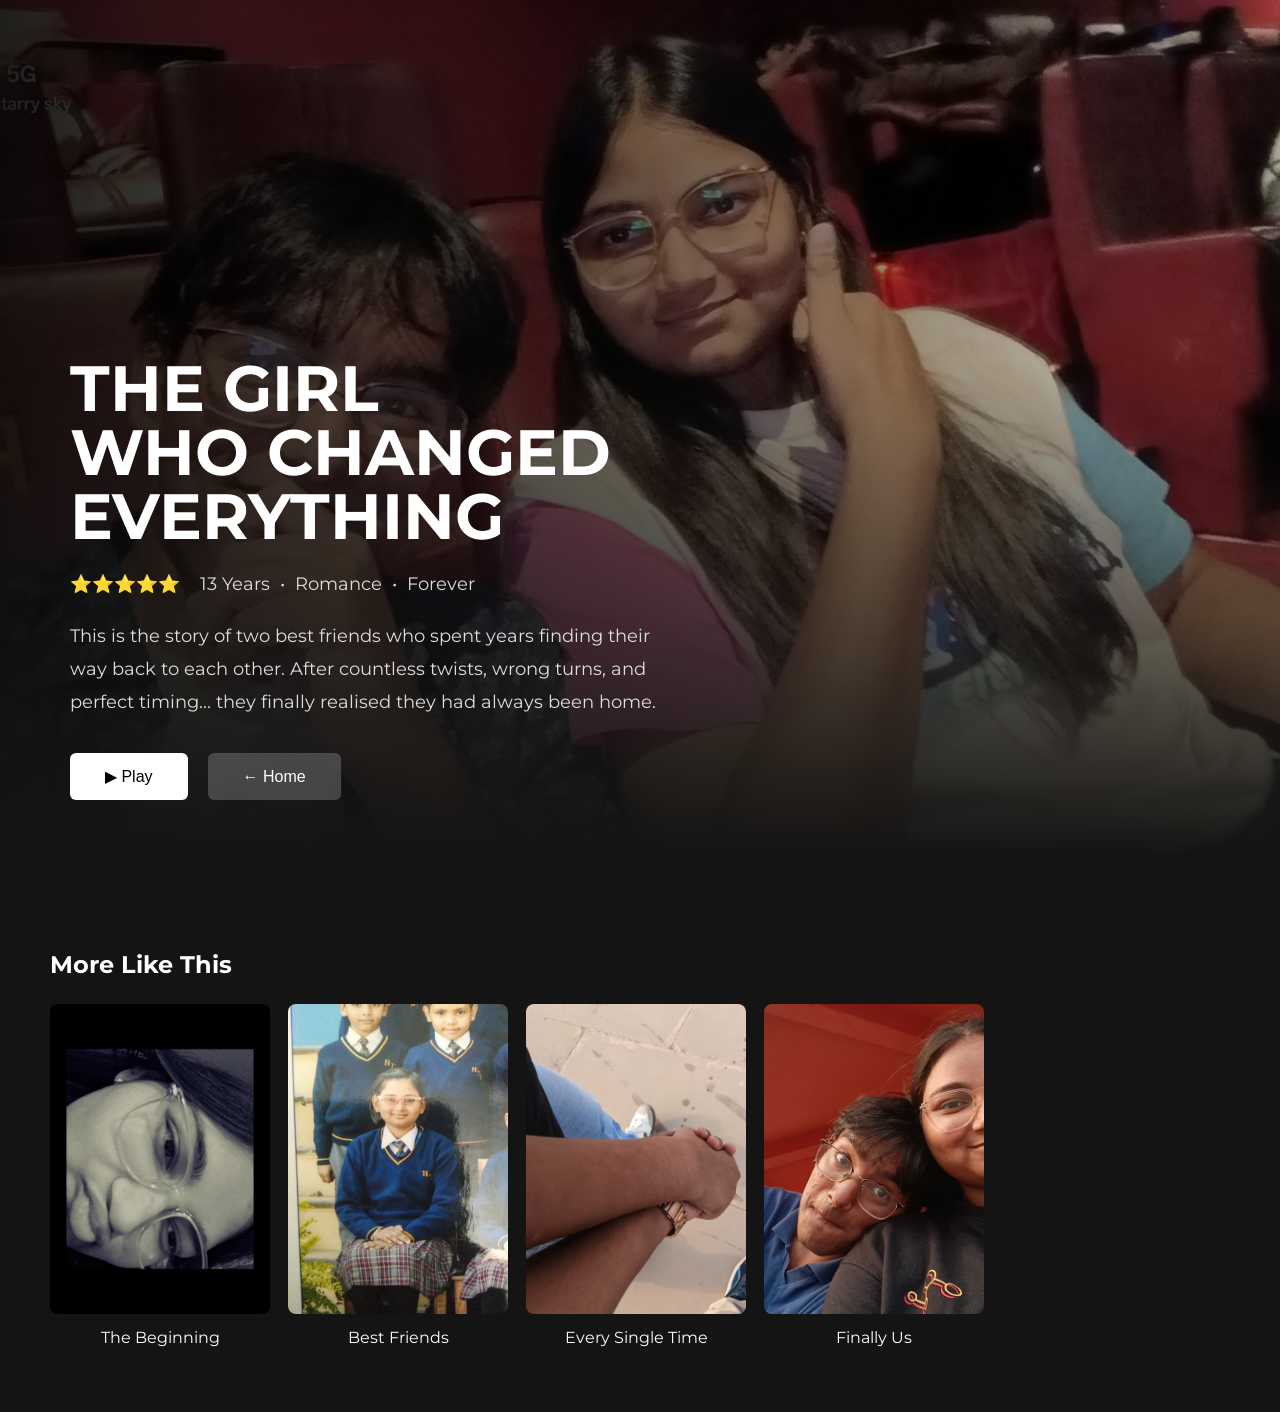
<file: movie.html>
<!DOCTYPE html>
<html lang="en">

<head>

<meta charset="UTF-8">
<meta name="viewport" content="width=device-width, initial-scale=1.0">

<title>The Girl Who Changed Everything</title>

<link rel="stylesheet" href="style.css">

<link href="https://fonts.googleapis.com/css2?family=Montserrat:wght@300;400;600;700;900&display=swap" rel="stylesheet">

</head>

<body>

<!-- HERO -->

<section class="movieHero">

<img src="hero.jpg" class="movieBackground">

<div class="movieOverlay"></div>

<div class="movieInfo">

<h1>

THE GIRL
<br>
WHO CHANGED
<br>
EVERYTHING

</h1>

<div class="movieStats">

⭐⭐⭐⭐⭐

&nbsp;&nbsp;

13 Years

&nbsp;•&nbsp;

Romance

&nbsp;•&nbsp;

Forever

</div>

<p class="description">

This is the story of two best friends
who spent years finding their way back to
each other.

After countless twists, wrong turns,
and perfect timing...

they finally realised they had always
been home.

</p>

<div class="movieButtons">

<button id="watchNow">

▶ Play

</button>

<button id="backHome">

← Home

</button>

</div>

</div>

</section>


<!-- MORE LIKE THIS -->

<section class="moreLikeThis">

<h2>More Like This</h2>

<div class="movies">

<div class="movieCard">

<img src="poster1.jpg">

<span>The Beginning</span>

</div>

<div class="movieCard">

<img src="poster2.jpg">

<span>Best Friends</span>

</div>

<div class="movieCard">

<img src="poster3.jpg">

<span>Every Single Time</span>

</div>

<div class="movieCard">

<img src="poster4.jpg">

<span>Finally Us</span>

</div>

</div>

</section>

<script src="script.js"></script>
<script>
document.body.style.overflow = "auto";
document.documentElement.style.overflow = "auto";
</script>
  
</body>

</html>
</file>
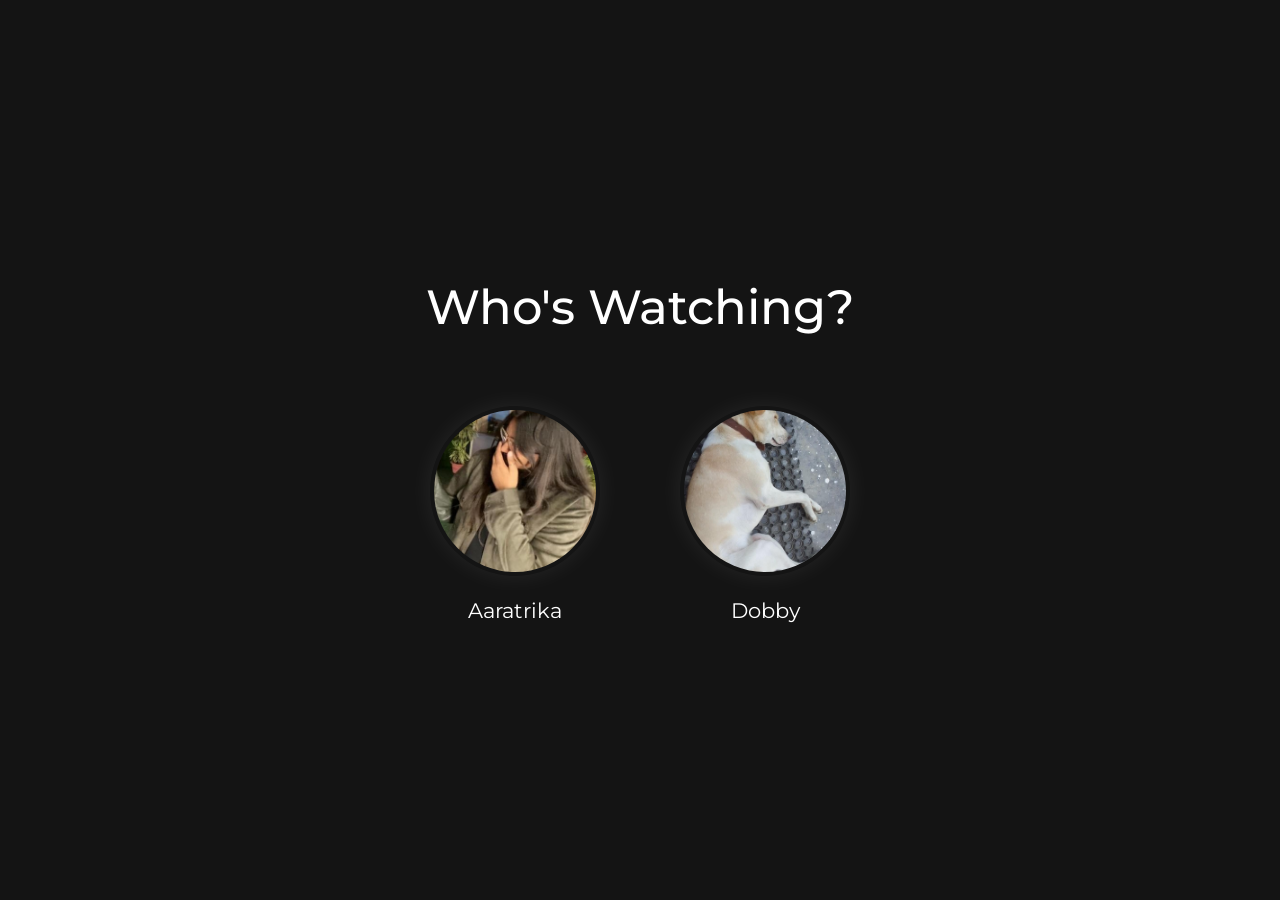
<file: profiles.html>
<!DOCTYPE html>
<html lang="en">

<head>

<meta charset="UTF-8">
<meta name="viewport" content="width=device-width, initial-scale=1.0">

<title>Who's Watching?</title>

<link rel="stylesheet" href="style.css">

<link href="https://fonts.googleapis.com/css2?family=Montserrat:wght@300;500;700&display=swap" rel="stylesheet">

</head>

<body>

<div class="profiles">

    <h1>Who's Watching?</h1>

    <div class="profile-container">

        <div class="profile" id="aaratrika">
    <img src="aaratrika-profile.jpg" class="profilePic">
    <p>Aaratrika</p>
        </div>

        <div class="profile" id="dobby">
    <img src="dobby-profile.jpg" class="profilePic">
    <p>Dobby</p>
        </div>

</div>

<div id="toast">
    🧦 Dobby says: "Only Aaratrika can watch this."
</div>

<script src="script.js"></script>

</body>

</html>
</file>
<file: style.css>
.movies{
    display:flex;
    gap:20px;
    overflow-x:auto;
    padding-bottom:20px;
    scroll-behavior:smooth;
}

.movies::-webkit-scrollbar{
    display:none;
}

.movieCard{
    flex:0 0 auto;
    width:150px;
}

.movieCard img{
    width:150px;
    height:220px;
    object-fit:cover;
    border-radius:8px;
}

.movieCard span{
    display:block;
    margin-top:10px;
    text-align:center;
}*{

margin:0;
padding:0;
box-sizing:border-box;

}

body{

background:#000;

overflow:hidden;

font-family:Montserrat,sans-serif;

}

#loading{

width:100vw;

height:100vh;

display:flex;

justify-content:center;

align-items:center;

background:#000;

}

#logo{

font-size:5rem;

font-weight:900;

letter-spacing:10px;

color:#7a0000;

opacity:0;

text-shadow:

0 0 10px #c40000,

0 0 25px #ff0000,

0 0 60px #ff0000;

animation:

logoReveal 4s forwards;

}

@keyframes logoReveal{

0%{

opacity:0;

transform:scale(.85);

}

40%{

opacity:1;

transform:scale(1);

}

70%{

opacity:1;

}

100%{

opacity:0;

transform:scale(1.08);

}

}

@media(max-width:768px){

#logo{

font-size:2.8rem;

letter-spacing:4px;

}

}
/* ===========================================
   PROFILES PAGE
=========================================== */

.profiles{

height:100vh;

background:#141414;

display:flex;

flex-direction:column;

justify-content:center;

align-items:center;

font-family:Montserrat,sans-serif;

color:white;

}

.profiles h1{

font-size:3rem;

margin-bottom:70px;

font-weight:500;

}

.profile-container{

display:flex;

gap:80px;

}

.profile{

cursor:pointer;

text-align:center;

transition:.3s;

}

.profile:hover{

transform:scale(1.08);

}

.profilePic{

    width:170px;
    height:170px;

    object-fit:cover;

    border-radius:12px;

    border:4px solid transparent;

    transition:.35s;

    box-shadow:0 0 25px rgba(255,255,255,.08);

}

.profile:hover .profilePic{

    transform:scale(1.08);

    border-color:white;

    box-shadow:0 0 35px rgba(255,255,255,.45);

}

.profile p{

margin-top:18px;

font-size:1.3rem;

}

#toast{

position:fixed;

bottom:40px;

left:50%;

transform:translateX(-50%);

background:#222;

padding:15px 25px;

border-radius:8px;

color:white;

opacity:0;

transition:.4s;

pointer-events:none;

}

#toast.show{

opacity:1;

}
.profilePic{

width:170px;
height:170px;

object-fit:cover;

border-radius:50%;

border:4px solid transparent;

transition:.35s;

box-shadow:0 0 25px rgba(255,255,255,.08);

}

.profile:hover .profilePic{

transform:scale(1.08);

border-color:white;

box-shadow:0 0 35px rgba(255,255,255,.45);

}
/* ===========================================
   AARATRIX HOME PAGE
=========================================== */

body{
    margin:0;
    background:#141414;
    color:white;
    font-family:'Montserrat',sans-serif;
}

.navbar{
    position:fixed;
    top:0;
    left:0;
    width:100%;
    height:70px;
    background:linear-gradient(to bottom,rgba(0,0,0,.85),transparent);
    display:flex;
    justify-content:space-between;
    align-items:center;
    padding:0 50px;
    z-index:999;
}

.navbar #logo{
    color:#E50914;
    font-size:2rem;
    font-weight:900;
    letter-spacing:2px;
}

.navbar ul{
    display:flex;
    list-style:none;
    gap:35px;
}

.navbar li{
    cursor:pointer;
    transition:.3s;
}

.navbar li:hover{
    color:#E50914;
}

/* HERO */

.hero{
    position:relative;
    width:100%;
    height:90vh;
    overflow:hidden;
}

.heroImage{
    width:100%;
    height:100%;
    object-fit:cover;
}

.overlay{
    position:absolute;
    inset:0;
    background:
    linear-gradient(to top,#141414 8%,transparent 55%),
    linear-gradient(to right,rgba(0,0,0,.88),rgba(0,0,0,.25));
}

.heroContent{
    position:absolute;
    left:70px;
    bottom:100px;
    width:550px;
}

.heroContent h1{
    font-size:4rem;
    line-height:1;
    margin-bottom:20px;
}

.heroContent p{
    font-size:1.1rem;
    margin-bottom:30px;
    color:#ddd;
}

.buttons{
    display:flex;
    gap:20px;
}

.buttons button{
    border:none;
    cursor:pointer;
    font-size:1rem;
    border-radius:5px;
    padding:14px 34px;
    transition:.3s;
}

#playButton{
    background:white;
    color:black;
}

#playButton:hover{
    transform:scale(1.05);
}

#listButton{
    background:rgba(120,120,120,.5);
    color:white;
}

#listButton:hover{
    background:rgba(170,170,170,.7);
}

/* ROWS */

.movieRow{
    padding:30px 50px;
}

.movieRow h2{
    margin-bottom:20px;
}

.movies{
    display:flex;
    gap:18px;
    overflow-x:auto;
    padding-bottom:15px;
}

.movies::-webkit-scrollbar{
    display:none;
}

.movieCard{
    min-width:220px;
    transition:.35s;
    cursor:pointer;
}

.movieCard img{
    width:220px;
    height:310px;
    object-fit:cover;
    border-radius:8px;
}

.movieCard span{
    display:block;
    margin-top:10px;
    text-align:center;
}

.movieCard:hover{
    transform:scale(1.08) translateY(-8px);
}

/* MOBILE */

@media(max-width:768px){

.navbar{
    padding:20px;
}

.navbar ul{
    gap:15px;
    font-size:.8rem;
}

.heroContent{
    left:25px;
    width:90%;
}

.heroContent h1{
    font-size:2.4rem;
}

.movieCard{
    min-width:150px;
}

.movieCard img{
    width:150px;
    height:220px;
}

}
/* ===========================================
   MOVIE PAGE
=========================================== */

.movieHero{

position:relative;
width:100%;
height:100vh;
overflow:visible;

}

.movieBackground{

width:100%;
height:100%;
object-fit:cover;
animation:movieZoom 20s linear infinite alternate;

}

@keyframes movieZoom{

from{
transform:scale(1);
}

to{
transform:scale(1.08);
}

}

.movieOverlay{

position:absolute;
inset:0;

background:
linear-gradient(to top,#141414 5%,transparent 60%),
linear-gradient(to right,rgba(0,0,0,.88),rgba(0,0,0,.2));

}

.movieInfo{

position:absolute;

left:70px;
bottom:100px;

max-width:600px;

}

.movieInfo h1{

font-size:4rem;
line-height:1;
margin-bottom:25px;

}

.movieStats{

color:#ddd;

font-size:1.1rem;

margin-bottom:25px;

}

.description{

font-size:1.15rem;

line-height:1.8;

color:#ddd;

margin-bottom:35px;

}

.movieButtons{

display:flex;

gap:20px;

}

.movieButtons button{

padding:14px 35px;

border:none;

border-radius:6px;

font-size:1rem;

cursor:pointer;

transition:.3s;

}

#watchNow{

background:white;

color:black;

}

#watchNow:hover{

transform:scale(1.05);

}

#backHome{

background:rgba(255,255,255,.2);

color:white;

}

#backHome:hover{

background:rgba(255,255,255,.35);

}

.moreLikeThis{

padding:50px;

}

.moreLikeThis h2{

margin-bottom:25px;

}

@media(max-width:768px){

.movieInfo{

left:25px;

bottom:60px;

max-width:90%;

}

.movieInfo h1{

font-size:2.5rem;

}

.description{

font-size:1rem;

}

}
/* ===========================================
PLAYER
=========================================== */

.playerBody{

background:black;

color:white;

margin:0;

font-family:Montserrat,sans-serif;

overflow:hidden;

}

#loader{

position:fixed;

inset:0;

display:flex;

flex-direction:column;

justify-content:center;

align-items:center;

background:black;

z-index:5;

}

.spinner{

width:70px;

height:70px;

border:6px solid #444;

border-top:6px solid white;

border-radius:50%;

animation:spin 1s linear infinite;

}

@keyframes spin{

to{

transform:rotate(360deg);

}

}

#loader p{

margin-top:20px;

font-size:1.2rem;

}

#videoContainer{

display:none;

width:100vw;

height:100vh;

background:black;

}

#movie{

width:100%;

height:100%;

object-fit:contain;

background:black;

}

#credits{

display:none;

height:100vh;

overflow:hidden;

text-align:center;

padding-top:100vh;

animation:rollCredits 35s linear forwards;

}

@keyframes rollCredits{

from{

transform:translateY(0);

}

to{

transform:translateY(-180%);

}

}

#credits h1{

font-size:4rem;

}

#credits h2{

font-weight:700;

}

#credits h3{

margin-top:60px;

font-size:2rem;

line-height:1.7;

}
</file>
